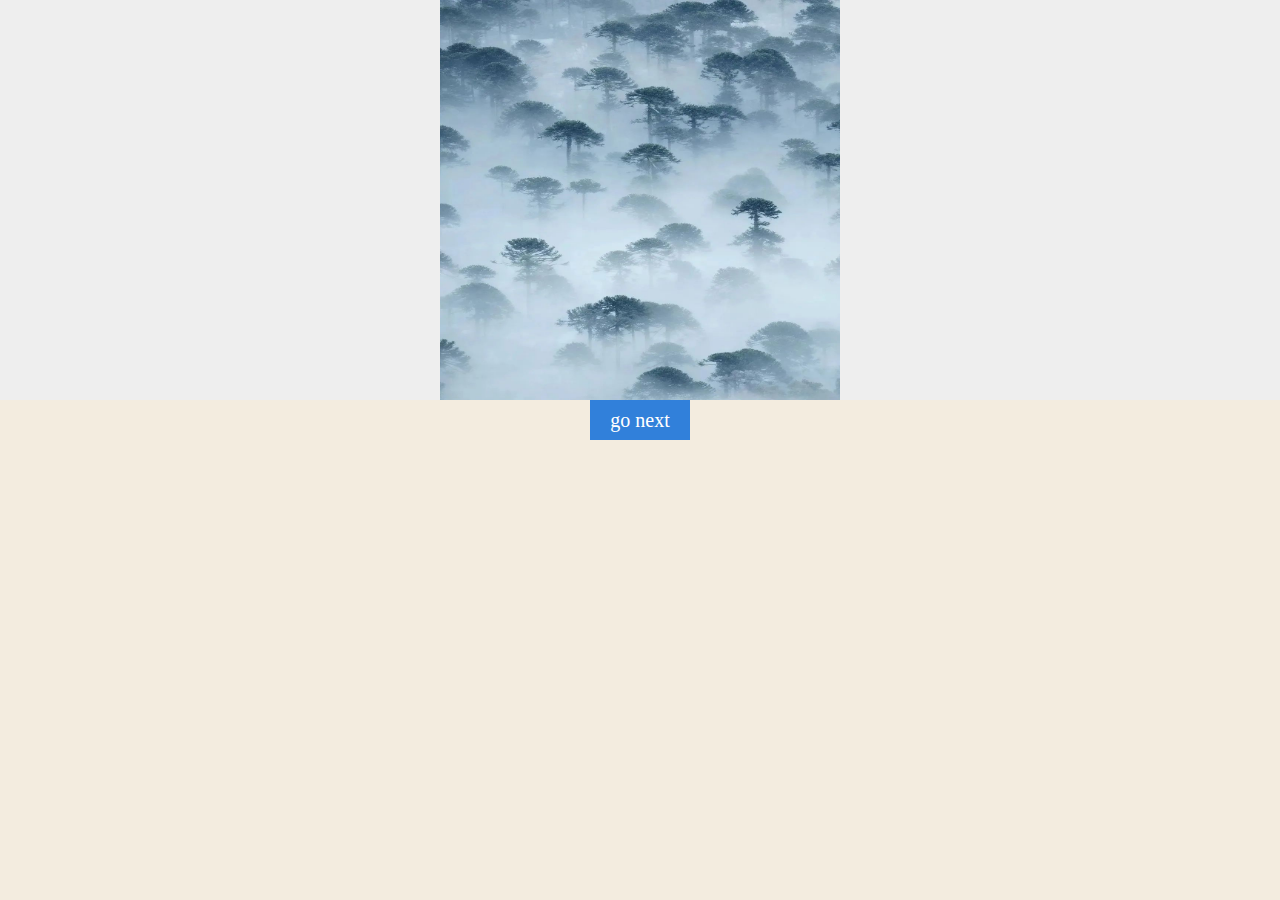
<file: index.html>
<!DOCTYPE html>
<html lang="es">
<head>
    <meta charset="UTF-8">
    <meta http-equiv="X-UA-Compatible" content="IE=edge">
    <meta name="viewport" content="width=device-width, initial-scale=1.0">
    <link rel="stylesheet" href="assets/css/reset.css"> 
    <link rel="stylesheet" href="assets/css/style.css">
    <title>Document</title>
</head>
<body>
    <main>
        
        <!--image desafio-->
        <article>
            <div id="main-image">
            <img src="assets/img/mainImage.jfif" alt="image">
            </div>
        </article>
                <!--FIN-->
        
        
        <div class="boton">
        <a href="stickers.html" id="boton">go next</a>
        </div>

    </main>
    <script src="assets/js/index.js"></script>
</body>
</html>
</file>
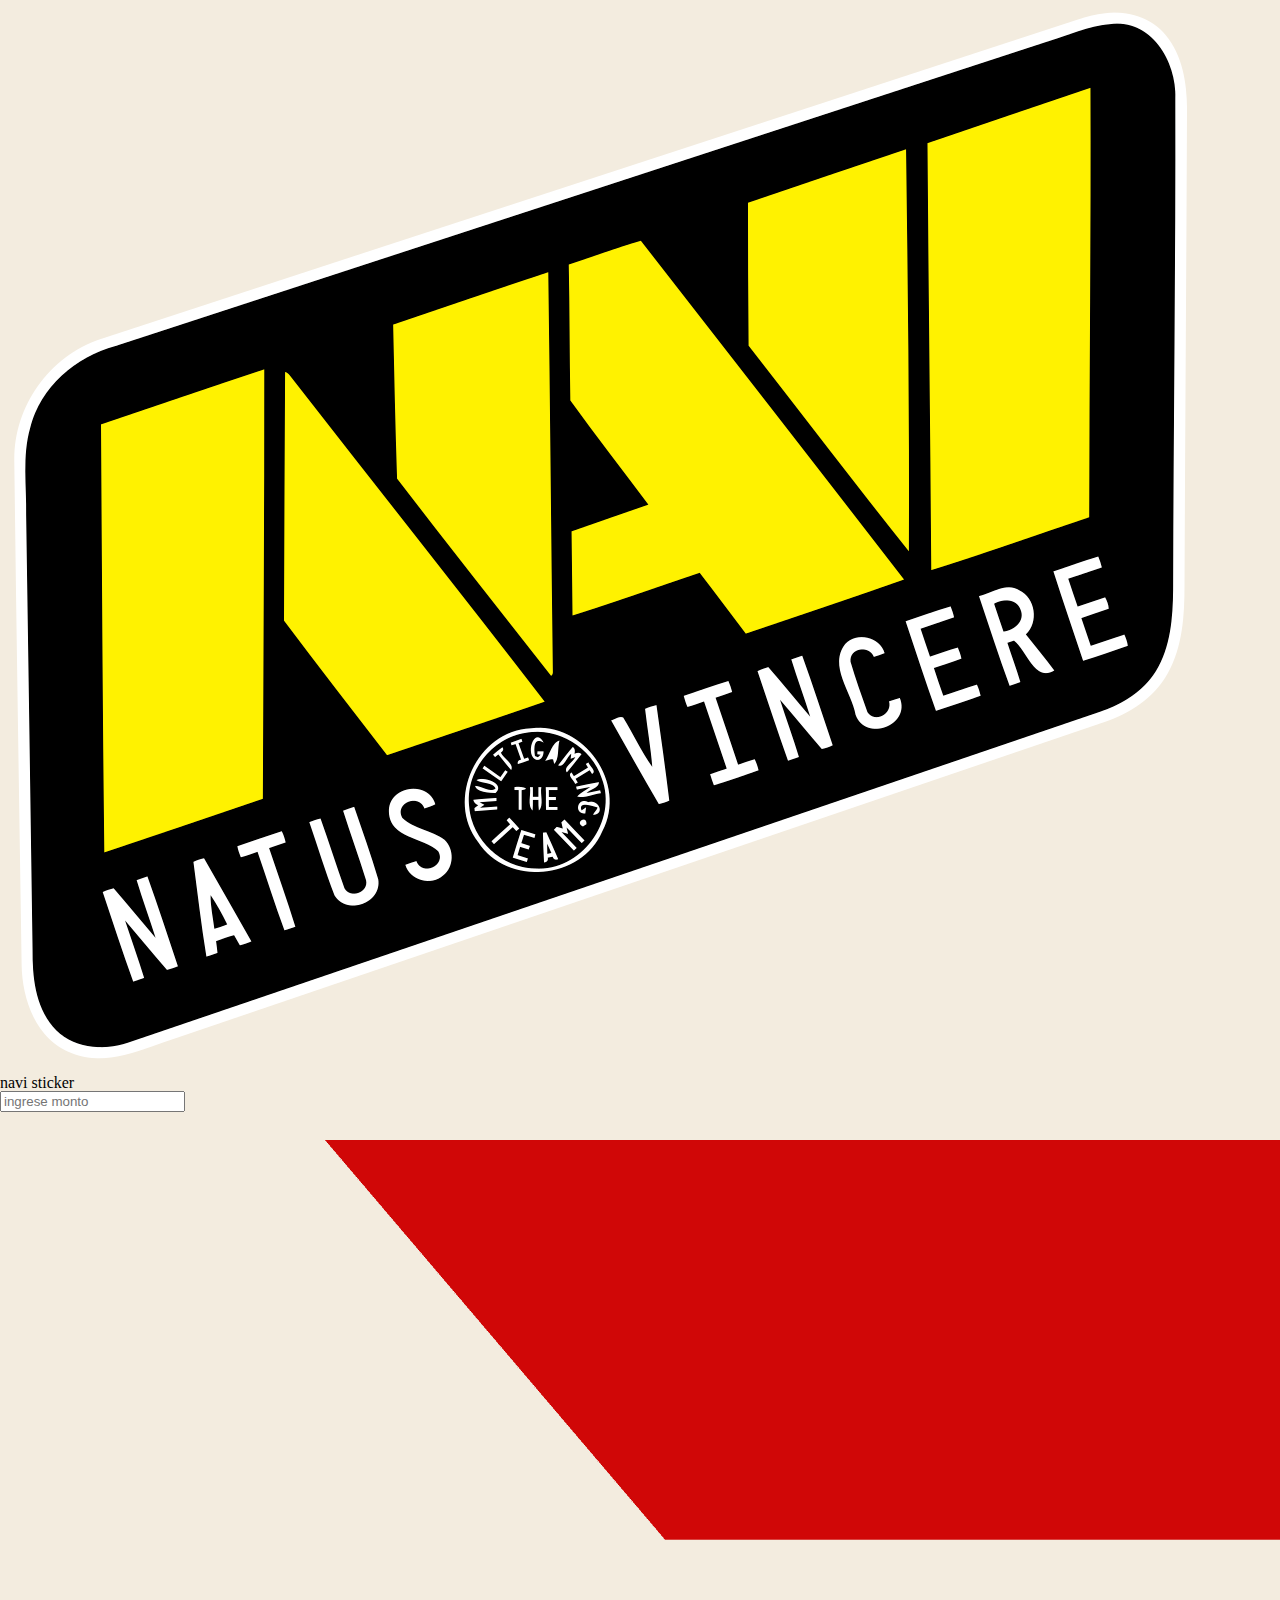
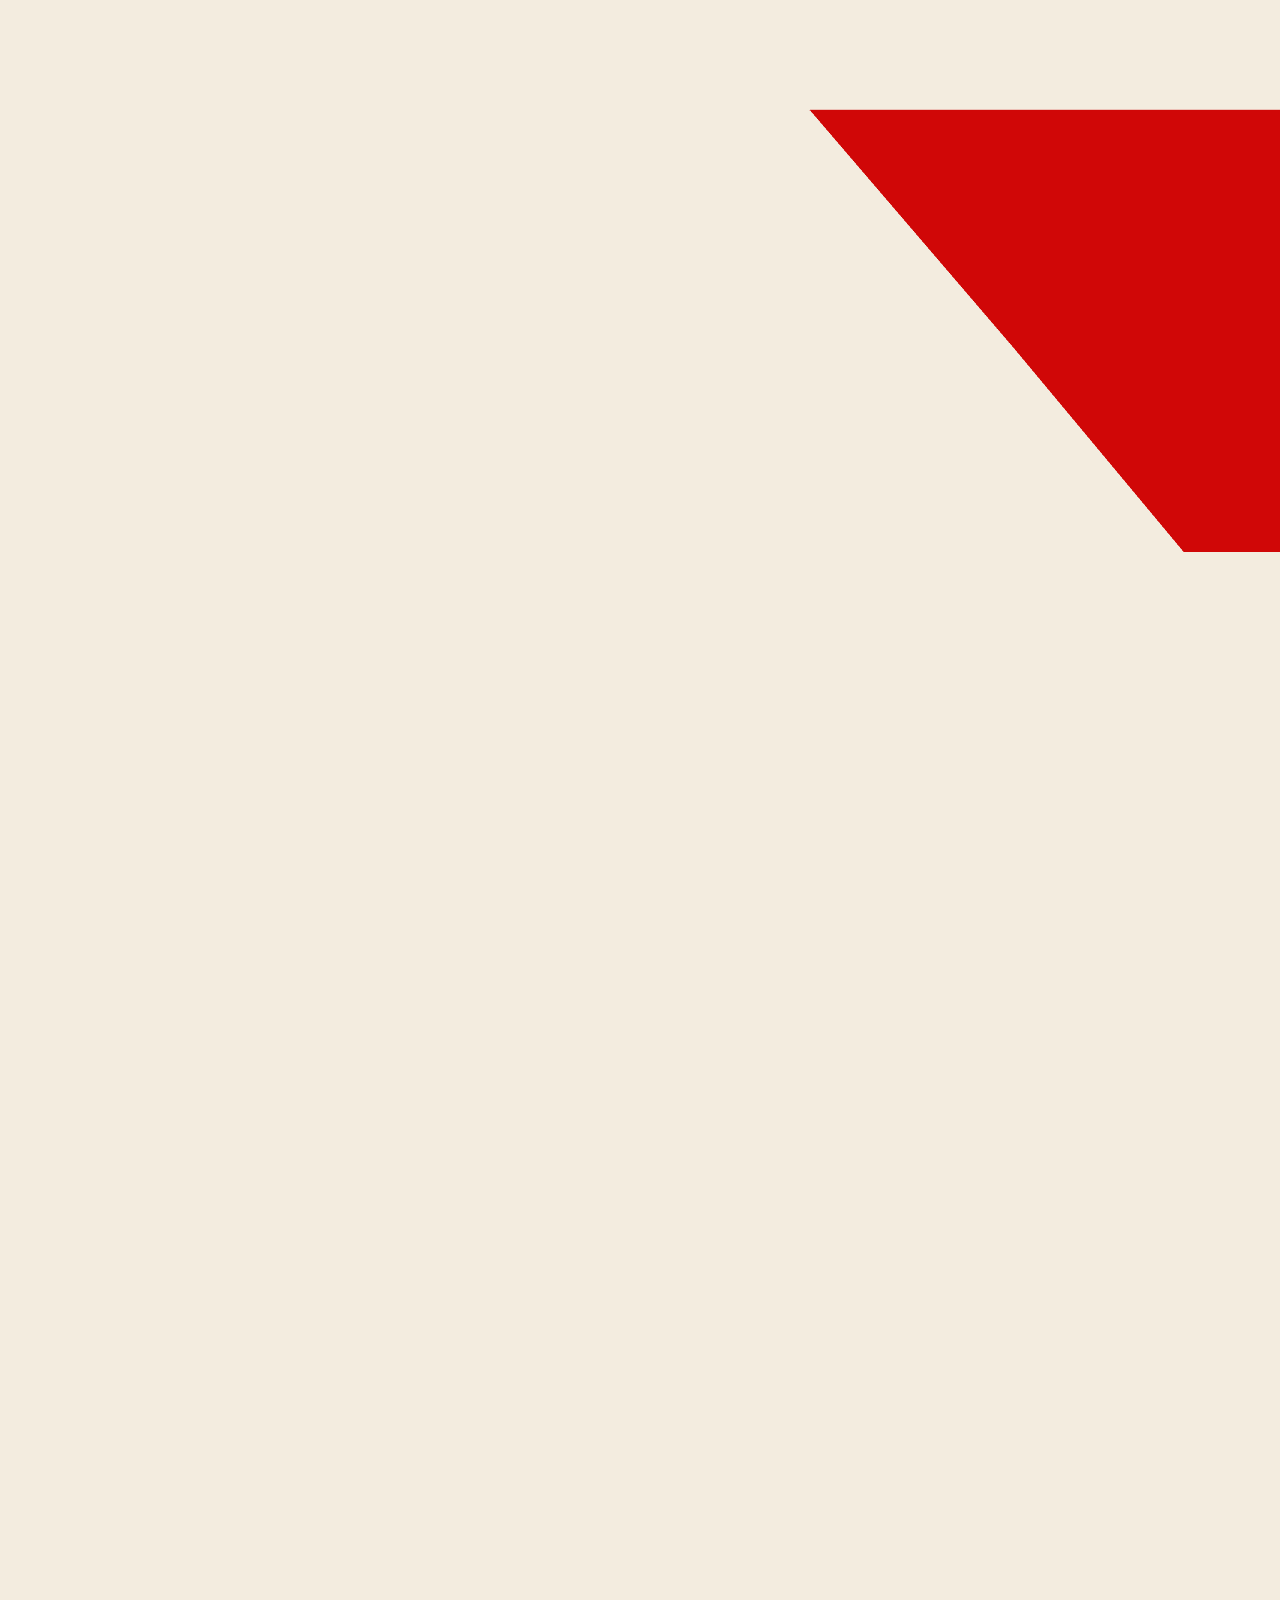
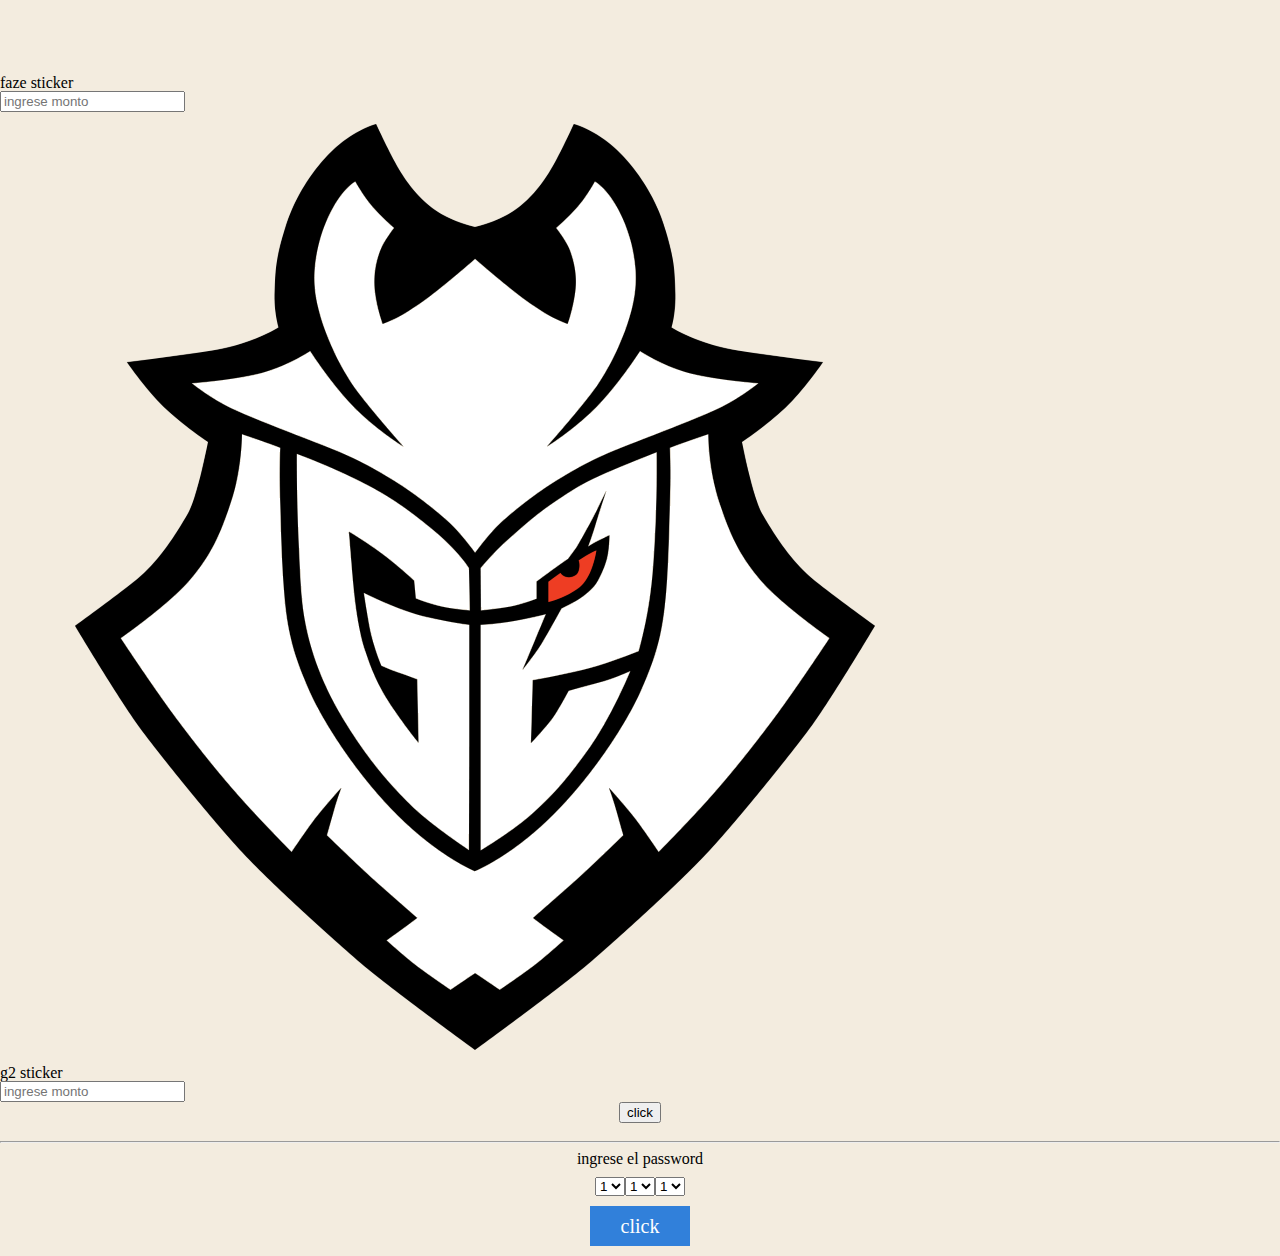
<file: stickers.html>
<!DOCTYPE html>
<html lang="en">

<head>
  <meta charset="UTF-8">
  <meta http-equiv="X-UA-Compatible" content="IE=edge">
  <meta name="viewport" content="width=device-width, initial-scale=1.0">
  <link rel="stylesheet" href="assets/css/reset.css">
  <link rel="stylesheet" href="assets/css/style.css">
  <link href="https://cdn.jsdelivr.net/npm/bootstrap@5.2.1/dist/css/bootstrap.min.css" rel="stylesheet"
    integrity="sha384-iYQeCzEYFbKjA/T2uDLTpkwGzCiq6soy8tYaI1GyVh/UjpbCx/TYkiZhlZB6+fzT" crossorigin="anonymous">

  <title>Document</title>
</head>

<body>
  <article>
    <section>
      <div class="container text-center">
        <div class="row">
          <div class="col">

            <div class="card" style="width: 18rem;">
              <img class="card-img-top img-size" src="assets/img/navilogo.png" alt="Card image cap">
              <div class="card-body">
                <h5 class="card-title">navi sticker</h5>
                <input placeholder="ingrese monto" type="number" id="navi">

              </div>
            </div>
          </div>
          <div class="col">
            <div class="card" style="width: 18rem;">
              <img class="card-img-top" src="assets/img/log-Fazeo.png" alt="Card image cap">
              <div class="card-body img-size">
                <h5 class="card-title">faze sticker</h5>
                <input placeholder="ingrese monto" type="number" id="faze">

              </div>
            </div>
          </div>
          <div class="col">
            <div class="card" style="width: 18rem;">
              <img class="card-img-top" src="assets/img/g2logo.png" alt="Card image cap">
              <div class="card-body img-size">
                <h5 class="card-title">g2 sticker</h5>
                <input placeholder="ingrese monto" type="number" id="g2">
              </div>
            </div>
          </div>
        </div>
      </div>
    </section>

    <div class="boton">
      <button id="boton2" onclick="calcular()">click</button>
    </div>

<p id="sticker-text" style="text-align:center; margin-top:10px ; font-size: 20px;"></p>






    <!--relleno xd-->
    <p id="main-image"></p>
    <p id="boton"></p>
    <!---->
    <hr>


    <section>
      <div class="clave">
      <h2>ingrese el password</h2>
      <div class="select">
      <select name="" id="selectOne">
        <option>1</option>
        <option>2</option>
        <option>3</option>
        <option>4</option>
        <option>5</option>
        <option>6</option>
        <option>7</option>
        <option>8</option>
        <option>9</option>
      </select>
      <select name="" id="selectTwo">
        <option>1</option>
        <option>2</option>
        <option>3</option>
        <option>4</option>
        <option>5</option>
        <option>6</option>
        <option>7</option>
        <option>8</option>
        <option>9</option>
      </select>
      <select name="" id="selectTre">
        <option>1</option>
        <option>2</option>
        <option>3</option>
        <option>4</option>
        <option>5</option>
        <option>6</option>
        <option>7</option>
        <option>8</option>
        <option>9</option>
      </select>

    </div>
      </div>
      <div class="boton">
        <a onclick="clave()" id="boton"> click </a>
      </div>

      <p id="text-password" style="text-align:center; margin-top:50px ; font-size: 20px;"></p>
    </section>

  </article>
  <script src="assets/js/index.js"></script>
</body>

</html>
</file>
<file: assets/css/style.css>
/*iamge desafio*/
#main-image{
    display: flex;
    align-items: center;
    justify-content: center;
    background-color: #eeeeee;
}

body{
    background-color: #f3ecdf !important;
    
}
#main-image img{
    
    height: 400px;
    width: 400px;
}

#main-image img.border{
    border: 2px red solid;
}
/*fin*/


/*boton*/
.boton{
    display: flex;
    justify-content: center;
}

.boton a{
    height: 30%;
    text-decoration: none;
    font-size: 20px;
    color: white;
    background-color: rgb(49, 128, 218);
    text-align: center;
    position: absolute;
    height: 40px;
    width: 100px;
    display: flex;
    justify-content: center;
    align-items: center;
    


}
.boton a:hover{
    background-color:rgb(9, 93, 189) ;
}

.boton a.boton-bgColor{
    background-color: rgb(1, 54, 114);
    border: inset 2px gray;
    
}

/*fin*/


.clave h2{
    text-align: center;
    margin-bottom: 10px;
}

.select{
    display: flex;
    flex-direction: row ;
    align-items: center ;
    justify-content: center ;
    margin-bottom: 10px;
}

.clave{
    display: flex;
    justify-content: center;
    flex-direction: column;
    align-items: center;
}
</file>
